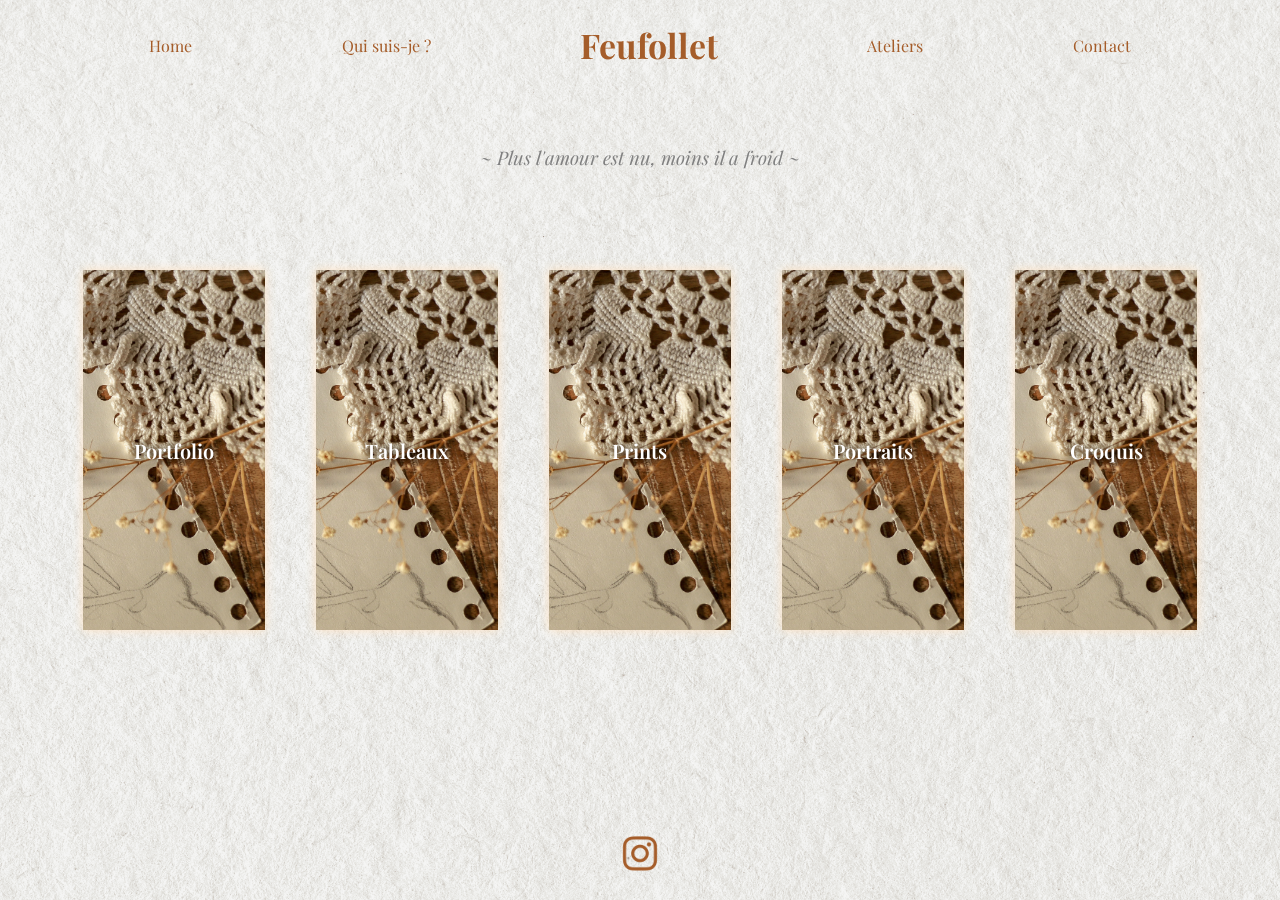
<file: index.html>
<!DOCTYPE html>
<html lang="en">

<head>
    <meta charset="UTF-8">
    <meta http-equiv="X-UA-Compatible" content="IE-edge">
    <meta name="viewport" content="width=device-width, initial-scale=1.0">
    <title>Feufollet</title>
    <link rel="stylesheet" href="style_index.css">
</head>

<body>

    <h1 class="h1">
        <a href="index.html" class="menutop">Home</a>
        <a href="Artiste.html" class="menutop">Qui suis-je ?</a>
        <a class="logo">Feufollet</a>
        <a href="Ateliers.html" class="menutop">Ateliers</a>
        <a href="#" class="menutop">Contact</a>
    </h1>


    <h2 class="h2">
        <div>
            <div class="portfolio"><a href="Portfolio.html">Portfolio</a></div>
            <div class="tableaux"><a href="Tableaux.html">Tableaux</a></div>
            <div class="prints"><a href="Prints.html">Prints</a></div>
            <div class="portraits"><a href="Portraits.html">Portraits</a></div>
            <div class="croquis"><a href="Croquis.html">Croquis</a></div>
        </div>
    </h2>

    <h3 class="h3">
        ~ Plus l'amour est nu, moins il a froid ~
    </h3>

    <h4 class="h4">
        <a href="index.html" class="logo">Feufollet</a>
    </h4>

    <h5 class="h5">
        <a href="#" class="menuDeroulant">Menu
            <div class="bkg"></div>
            <div href="Artiste.html" class="presentation">Qui suis-je ?</div>
            <div href="Ateliers.html" class="ateliers">Ateliers</div>
            <div href="#" class="contact">Contact</div>
            <div class="close">Menu</div>
        </a>
    </h5>

    <footer class="footer">
        <a href="https://www.instagram.com/f.e.u.follet?igsh=MWk2ZnRrY2Fmd2RnaA==">
            <img src="Images/Logo-instagram-png-brown.png" alt="Instagram"/>
        </a>
    </footer>

</body>

</html>
</file>
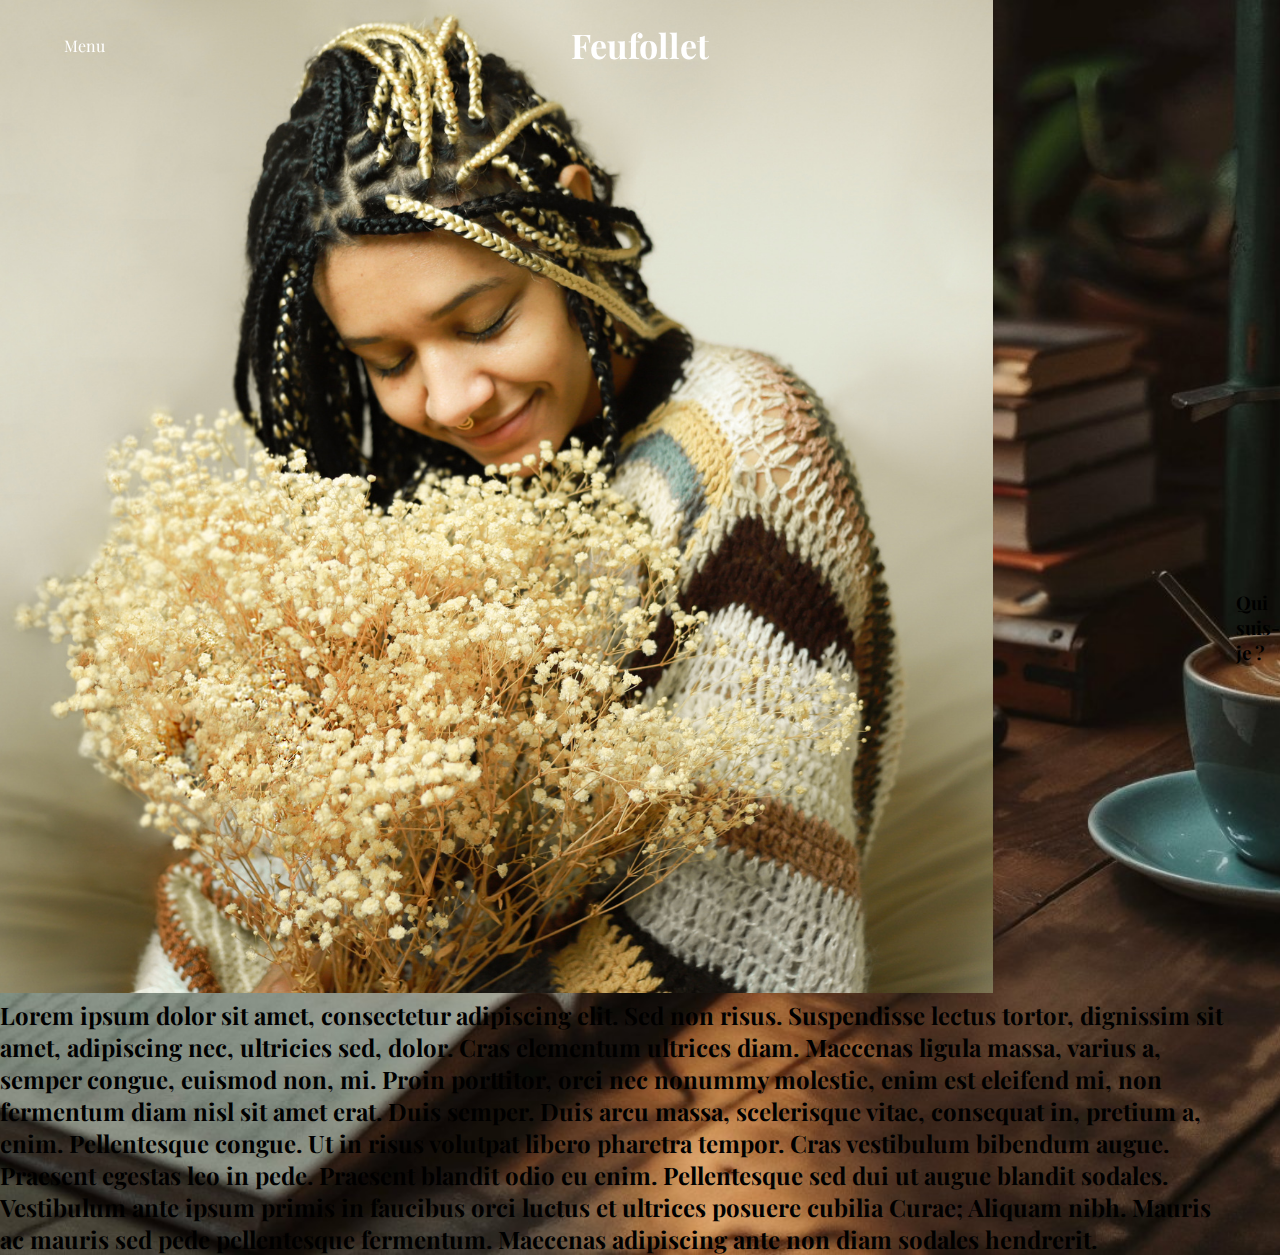
<file: Artiste.html>
<!DOCTYPE html>
<html lang="en">

<head>
    <meta charset="UTF-8">
    <meta http-equiv="X-UA-Compatible" content="IE-edge">
    <meta name="viewport" content="width=device-width, initial-scale=1.0">
    <title>Feufollet ~ Qui suis-je ?</title>
    <link rel="stylesheet" href="style_Artiste.css">
</head>

<body>

    <h1 class="h1">
        <a class="menu">Menu</a>
        <a href="index.html" class="logo">Feufollet</a>
    </h1>

    <h2 class="h2">
        <img src="Images/Artiste/Laura.png" class="Laura">
        <p>Lorem ipsum dolor sit amet, consectetur adipiscing elit. Sed non risus. Suspendisse lectus tortor, dignissim sit amet, adipiscing nec, ultricies sed, dolor. Cras elementum ultrices diam. Maecenas ligula massa, varius a, semper congue, euismod non, mi. Proin porttitor, orci nec nonummy molestie, enim est eleifend mi, non fermentum diam nisl sit amet erat. Duis semper. Duis arcu massa, scelerisque vitae, consequat in, pretium a, enim. Pellentesque congue. Ut in risus volutpat libero pharetra tempor. Cras vestibulum bibendum augue. Praesent egestas leo in pede. Praesent blandit odio eu enim. Pellentesque sed dui ut augue blandit sodales. Vestibulum ante ipsum primis in faucibus orci luctus et ultrices posuere cubilia Curae; Aliquam nibh. Mauris ac mauris sed pede pellentesque fermentum. Maecenas adipiscing ante non diam sodales hendrerit.</p>
    </h2>
    
    <h3 class="h3">
        Qui suis-je ?
    </h3>

</body>

</html>
</file>
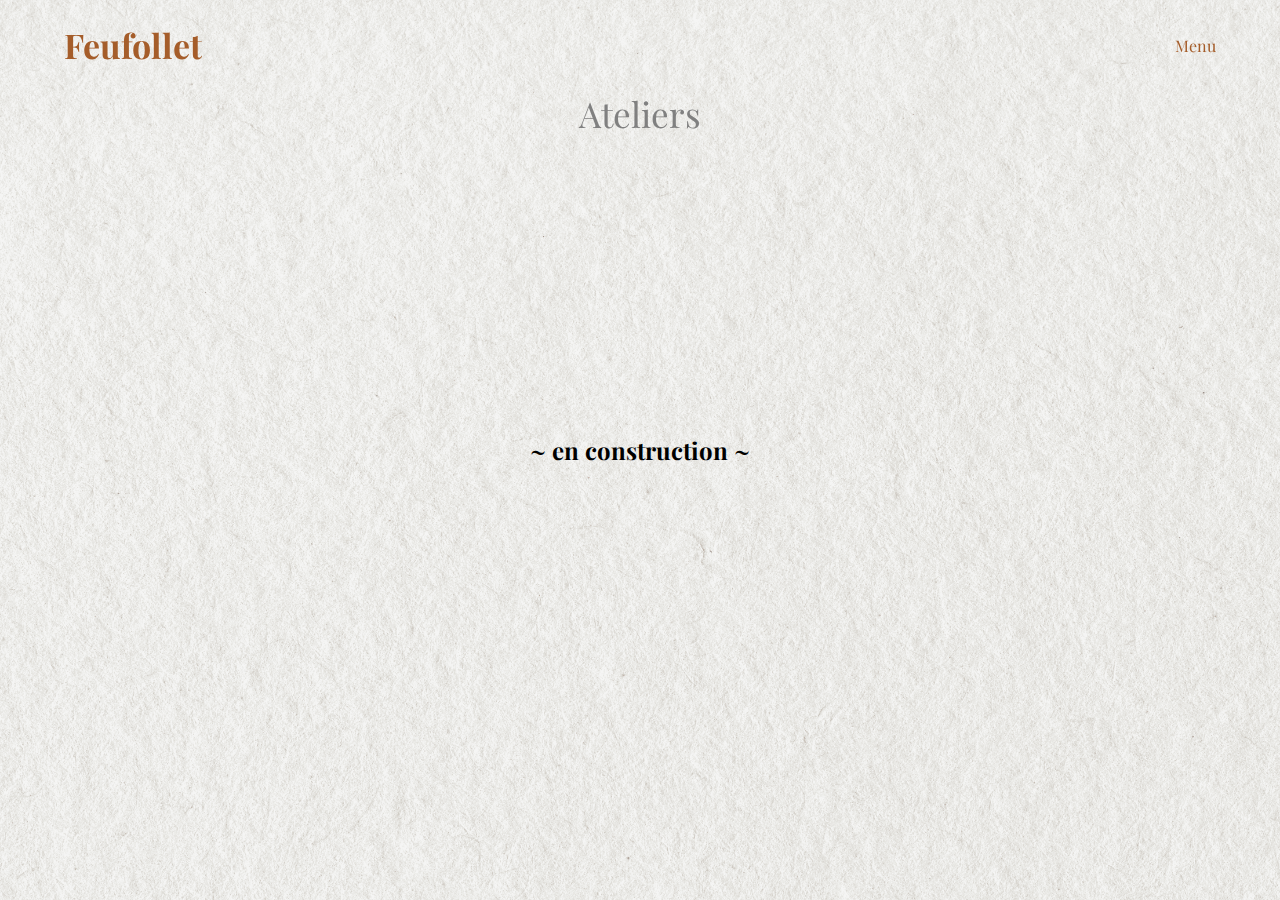
<file: Ateliers.html>
<!DOCTYPE html>
<html lang="en">

<head>
    <meta charset="UTF-8">
    <meta http-equiv="X-UA-Compatible" content="IE-edge">
    <meta name="viewport" content="width=device-width, initial-scale=1.0">
    <title>Feufollet ~ Ateliers</title>
    <link rel="stylesheet" href="style_Ateliers.css">
</head>

<body>

    <h1 class="h1">
        <a class="menu">Menu</a>
        <a href="index.html" class="logo">Feufollet</a>
    </h1>

    <h2 class="h2">
        ~ en construction ~
    </h2>
    
    <h3 class="h3">
        Ateliers
    </h3>

</body>

</html>
</file>
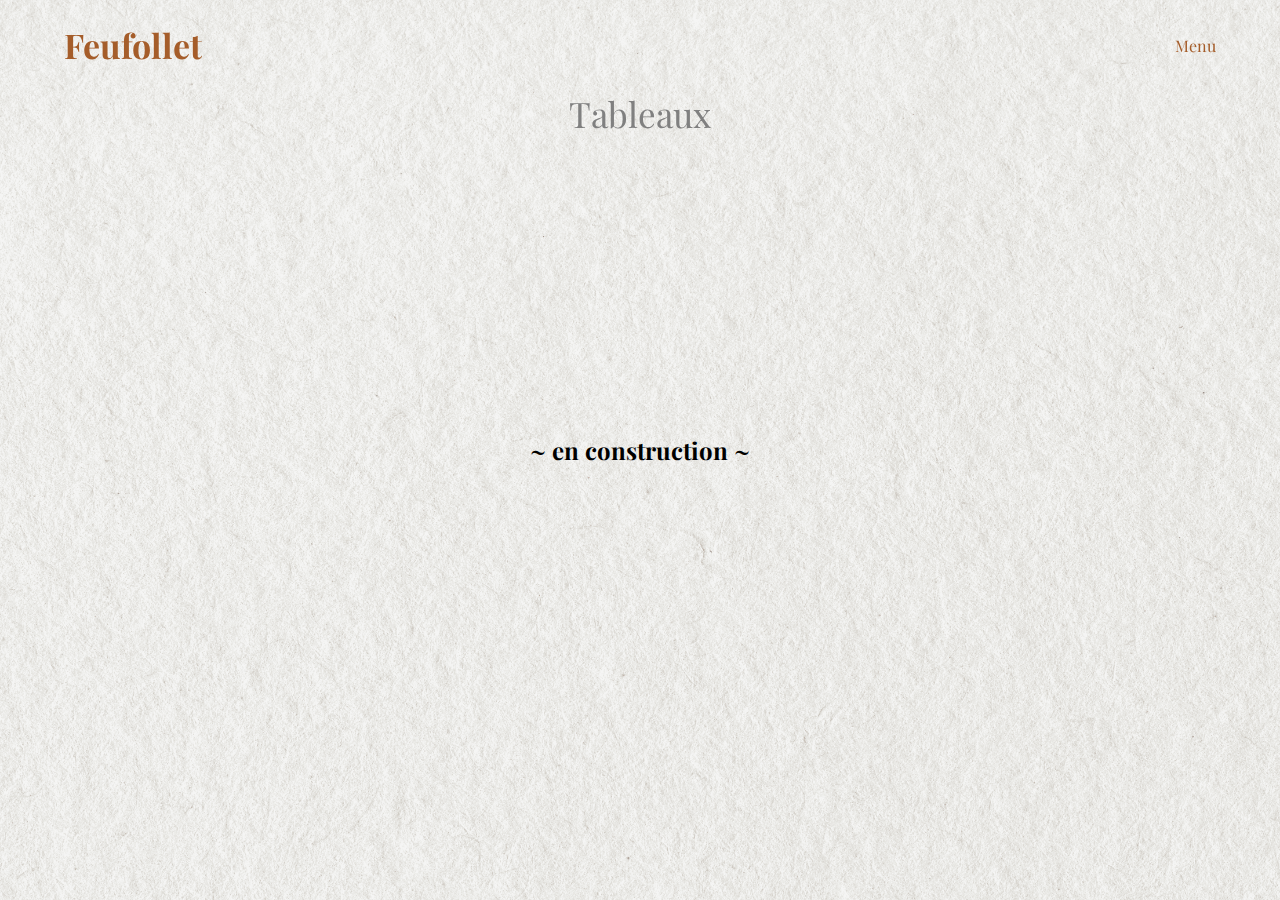
<file: Tableaux.html>
<!DOCTYPE html>
<html lang="en">

<head>
    <meta charset="UTF-8">
    <meta http-equiv="X-UA-Compatible" content="IE-edge">
    <meta name="viewport" content="width=device-width, initial-scale=1.0">
    <title>Feufollet ~ Ateliers</title>
    <link rel="stylesheet" href="style_Tableaux.css">
</head>

<body>

    <h1 class="h1">
        <a class="menu">Menu</a>
        <a href="index.html" class="logo">Feufollet</a>
    </h1>

    <h2 class="h2">
        ~ en construction ~
    </h2>
    
    <h3 class="h3">
        Tableaux
    </h3>

</body>

</html>
</file>
<file: style_index.css>
@import url("https://fonts.googleapis.com/css2?family=Playfair+Display:ital,wght@0,400..900;1,400..900&display=swap");

* {
    margin: 0;
    padding: 0;
    box-sizing: border-box;
    font-family: "Playfair Display", serif;
}

body {
    display: flex;
    justify-content: center;
    align-items: center;
    min-height: 100vh;
    margin: 0;
    min-height: 100vh;
    background: url(Images/wallpaper2_tiny.png) no-repeat;
    background-size: cover;
    background-position: center;
}

.h1 {
    position: fixed;
    top: 0%;
    width: 100%;
    height: 10%;
    background: transparent;
    display: flex;
    justify-content: space-evenly;
    align-items: center;
    z-index: 100;
}
.h1 a {
    font-size: 16px;
    color: rgb(165, 93, 42);
    text-decoration: none;
    font-weight: 400;
    transition: color 0.2s;
}

.h1 .menutop:hover {
    color: grey;
}


.h1 .logo {
    font-size: 34px;
    color: rgb(165, 93, 42);
    font-weight: 700;
}

.h4 .logo {
    position: fixed;
    text-decoration: none;
    top: 0%;
    left: 5%;
    height: 10%;
    font-size: 34px;
    color: rgb(165, 93, 42);
    font-weight: 700;
    align-items: center;
    background: transparent;
    display: none;
}

.h5 {
    position:fixed;
    top: 0%;
    right: 0%;
    width: 50%;
    height: 100%;
    background: transparent;
    justify-content: right;
    align-items: center;
    z-index: 0;
}



.h5 .menuDeroulant {
    position: fixed;
    width: 20%;
    height: 10%;
    right: 0%;
    text-decoration: none;
    font-size: 16px;
    color: rgb(165, 93, 42);
    font-weight: 400;
    background: transparent;
    justify-content: center;
    align-items: center;
    display: none;
}

.h5 .menuDeroulant div {
    display: none;
    justify-content: center;
    align-items: center;
    background: transparent;
}

.h5 .menuDeroulant .bkg {
    position: fixed;   
    top: 0%;
    right: 0%;
    width: 40%;
    height: 100%;
    background: beige;
}

.h5 .menuDeroulant .presentation {
    position: fixed;
    top: 15%;
    right: 0%;
    width: 40%;
    height: 10%;
    color:rgb(165, 93, 42);
}

.h5 .menuDeroulant .ateliers {
    position: fixed;
    top: 25%;
    right: 0%;
    width: 40%;
    height: 10%;
    color:rgb(165, 93, 42);
}

.h5 .menuDeroulant .contact {
    position: fixed;
    top: 35%;
    right: 0%;
    width: 40%;
    height: 10%;
    color:rgb(165, 93, 42);
}

.h5 .menuDeroulant .close {
    position: fixed;
    top: 0%;
    right: 0%;
    width: 20%;
    height: 10%;
    color: grey;
}


@media screen and (max-width: 800px) {
    .h1 {
        display: none;
    }
    .h4 .logo {
        display: flex;
    }
    .h5 .menuDeroulant {
        display: flex;
    }
    .h5 .menuDeroulant:focus {
        z-index: 1000;
    }
    .h5 .menuDeroulant:focus div {
        display: flex;
    }
    .h5 .menuDeroulant:focus .bkg {
        display: flex;
    }
    .h5 .menuDeroulant:focus div:hover {
        color:grey;
    }
}











.h2 {
    position: fixed;
    top: 30%;
    width: 95%;
    height: 40%;
    background: transparent;
    display: flex;
    justify-content: space-evenly;
    align-items: center;
    z-index: 100;
}

.h2 div {
    width: 100%;
    height: 100%;
    background: transparent;
    display: flex;
    justify-content: space-evenly;
    align-items: center;
}

.h2 div {
    font-size: 20px;
    color: white;
    text-decoration: none;
    font-weight: 600;
    text-shadow: 0 0 0.5em black;
}

.h2 div div {
    width: 15%;
    height: 100%;
    background: url(Images/bande1.png) no-repeat;
    background-size: cover;
    background-position: center;
    z-index: 100;
    box-shadow: 0 0 0.5em bisque;
    transition: width 0.5s
}

.h2 div div a {
    font-size: 20px;
    color: white;
    text-decoration: none;
    font-weight: 600;
    text-shadow: 0 0 0.5em black;
}

.h2 div .portfolio:hover {
    position: relative;
    width: 25%;
    background: url(Images/tableaux2.jpg) no-repeat;
    background-size: cover;
    background-position: center;
}

.h2 div .tableaux:hover {
    position: relative;
    width: 25%;
    background: url(Images/tableaux.jpg) no-repeat;
    background-size: cover;
    background-position: center;
}

.h2 div .prints:hover {
    position: relative;
    width: 25%;
    background: url(Images/prints.jpg) no-repeat;
    background-size: cover;
    background-position: center;
}

.h2 div .croquis:hover {
    position: relative;
    width: 25%;
    background: url(Images/croquis.jpg) no-repeat;
    background-size: cover;
    background-position: center;
}

.h2 div .portraits:hover {
    position: relative;
    width: 25%;
    background: url(Images/portraits.jpg) no-repeat;
    background-size: cover;
    background-position: center;
}

.h3 {
    position: fixed;
    display: flex;
    top: 10%;
    width: 90%;
    height: 15%;
    background: transparent;
    justify-content: center;
    align-items: center;
    font-style: italic;
    color: gray;
    font-weight: 400;
}













.footer {
    position: fixed;
    display: flex;
    bottom: 0%;
    width: 5%;
    height: 10%;
    background: transparent;
    justify-content: center;
    align-items: center;
}

.footer img {
    width: 40px;
}

.footer img:hover {
    filter: invert(50%);
}
</file>
<file: style_Artiste.css>
@import url("https://fonts.googleapis.com/css2?family=Playfair+Display:ital,wght@0,400..900;1,400..900&display=swap");

* {
    margin: 0;
    padding: 0;
    box-sizing: border-box;
    font-family: "Playfair Display", serif;
}

body {
    display: flex;
    justify-content: center;
    align-items: center;
    min-height: 100vh;
    margin: 0;
    min-height: 100vh;
    background: url(Images/test-desk.jpeg) no-repeat;
    background-size: cover;
    background-position: center;
}

.h1 {
    position: fixed;
    top: 0%;
    width: 100%;
    height: 10%;
    background: transparent;
    display: flex;
    justify-content: center;
    align-items: center;
    z-index: 100;
}
.h1 a {
    font-size: 16px;
    color: white;
    text-decoration: none;
    font-weight: 400;
    transition: color 0.3s;
}
.h1 a:hover {
    color: yellowgreen;
}

.h1 .logo {
    left: 50%;
    font-size: 34px;
    color: white;
    font-weight: 700;
}
.h1 .menu {
    position: fixed;
    left: 5%;
}
.h1 .contact {
    position: fixed;
    right: 5%;
}
</file>
<file: style_Ateliers.css>
@import url("https://fonts.googleapis.com/css2?family=Playfair+Display:ital,wght@0,400..900;1,400..900&display=swap");

* {
    margin: 0;
    padding: 0;
    box-sizing: border-box;
    font-family: "Playfair Display", serif;
}

body {
    display: flex;
    justify-content: center;
    align-items: center;
    min-height: 100vh;
    margin: 0;
    min-height: 100vh;
    background: url(Images/wallpaper2_tiny.png) no-repeat;
    background-size: cover;
    background-position: center;
}

.h1 .menu {
    position: fixed;
    text-decoration: none;
    top: 0%;
    right: 5%;
    height: 10%;
    font-size: 16px;
    color: rgb(165, 93, 42);
    font-weight: 400;
    align-items: center;
    background: transparent;
    display: flex;
}

.h1 .logo {
    position: fixed;
    text-decoration: none;
    top: 0%;
    left: 5%;
    height: 10%;
    font-size: 34px;
    color: rgb(165, 93, 42);
    font-weight: 700;
    align-items: center;
    background: transparent;
    display: flex;
}

.h3 {
    position: fixed;
    top: 10%;
    width: 100%;
    text-align: center;
    font-size: 35px;
    font-weight: 400;
    align-items: center;
    background: transparent;
    color: grey;
}
</file>
<file: style_Tableaux.css>
@import url("https://fonts.googleapis.com/css2?family=Playfair+Display:ital,wght@0,400..900;1,400..900&display=swap");

* {
    margin: 0;
    padding: 0;
    box-sizing: border-box;
    font-family: "Playfair Display", serif;
}

body {
    display: flex;
    justify-content: center;
    align-items: center;
    min-height: 100vh;
    margin: 0;
    min-height: 100vh;
    background: url(Images/wallpaper2_tiny.png) no-repeat;
    background-size: cover;
    background-position: center;
}

.h1 .menu {
    position: fixed;
    text-decoration: none;
    top: 0%;
    right: 5%;
    height: 10%;
    font-size: 16px;
    color: rgb(165, 93, 42);
    font-weight: 400;
    align-items: center;
    background: transparent;
    display: flex;
}

.h1 .logo {
    position: fixed;
    text-decoration: none;
    top: 0%;
    left: 5%;
    height: 10%;
    font-size: 34px;
    color: rgb(165, 93, 42);
    font-weight: 700;
    align-items: center;
    background: transparent;
    display: flex;
}

.h3 {
    position: fixed;
    top: 10%;
    width: 100%;
    text-align: center;
    font-size: 35px;
    font-weight: 400;
    align-items: center;
    background: transparent;
    color: grey;
}
</file>
